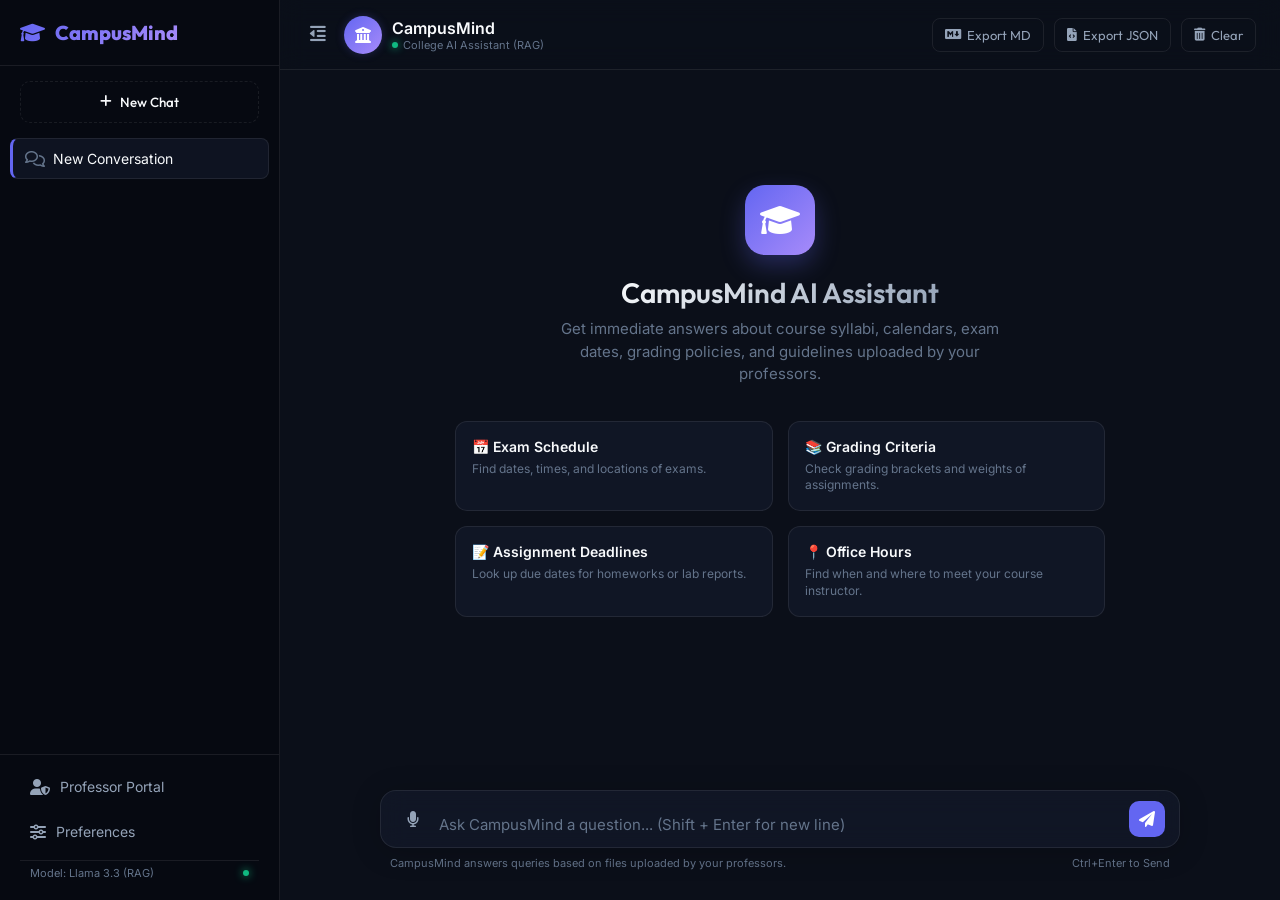
<file: templates/index.html>
<!DOCTYPE html>
<html lang="en" data-theme="dark">
<head>
    <meta charset="UTF-8">
    <meta name="viewport" content="width=device-width, initial-scale=1.0">
    <title>CampusMind - College AI Assistant</title>
    <!-- FontAwesome Icons -->
    <link href="https://cdnjs.cloudflare.com/ajax/libs/font-awesome/6.0.0/css/all.min.css" rel="stylesheet">
    <!-- Custom stylesheet -->
    <link href="/static/css/styles.css" rel="stylesheet">
</head>
<body>

    <div class="app-container">
        <!-- Sidebar Navigation Drawer -->
        <aside id="sidebar" class="sidebar">
            <div class="sidebar-header">
                <div class="sidebar-logo">
                    <i class="fas fa-graduation-cap"></i>
                    <span>CampusMind</span>
                </div>
            </div>
            
            <button class="new-chat-btn" onclick="createNewChat()">
                <i class="fas fa-plus"></i> New Chat
            </button>
            
            <!-- Dynamic Chat List -->
            <div class="chat-history" id="chat-history">
                <!-- Rendered dynamically via JS -->
            </div>
            
            <div class="sidebar-footer">
                <a href="/admin" class="sidebar-action-item">
                    <i class="fas fa-user-shield"></i>
                    <span>Professor Portal</span>
                </a>
                <div class="sidebar-action-item" id="settings-btn">
                    <i class="fas fa-sliders-h"></i>
                    <span>Preferences</span>
                </div>
                <div style="font-size: 11px; color: var(--text-muted); padding: 5px 10px; border-top: 1px solid var(--border-color); display: flex; align-items: center; justify-content: space-between;">
                    <span>Model: Llama 3.3 (RAG)</span>
                    <span class="status-dot"></span>
                </div>
            </div>
        </aside>

        <!-- Main Chat Area -->
        <main class="main-content">
            <!-- Chat Header -->
            <header class="chat-header">
                <div class="header-left">
                    <button id="toggle-sidebar" class="toggle-sidebar-btn" title="Toggle Sidebar">
                        <i class="fas fa-outdent"></i>
                    </button>
                    <div class="bot-info">
                        <div class="bot-avatar">
                            <i class="fas fa-university"></i>
                        </div>
                        <div class="bot-name-wrapper">
                            <span class="bot-name">CampusMind</span>
                            <div class="bot-status">
                                <span class="status-dot"></span>
                                <span>College AI Assistant (RAG)</span>
                            </div>
                        </div>
                    </div>
                </div>
                
                <div class="header-right">
                    <button class="header-btn" onclick="exportChat('markdown')" title="Export to Markdown">
                        <i class="fab fa-markdown"></i> Export MD
                    </button>
                    <button class="header-btn" onclick="exportChat('json')" title="Export to JSON">
                        <i class="fas fa-file-code"></i> Export JSON
                    </button>
                    <button class="header-btn" onclick="clearActiveChatHistory()" title="Clear Chat History">
                        <i class="fas fa-trash-alt"></i> Clear
                    </button>
                </div>
            </header>

            <!-- Scrollable Message Body -->
            <div id="chat-box">
                <!-- Dynamic messages rendered here -->
            </div>

            <!-- Floating Footer Input Panel -->
            <div class="input-panel-container">
                <div class="input-panel-inner">
                    
                    <!-- Bouncing dots typing indicator -->
                    <div id="typing-indicator" class="typing-indicator-wrapper">
                        <div class="typing-bubble">
                            <div class="typing-dot"></div>
                            <div class="typing-dot"></div>
                            <div class="typing-dot"></div>
                            <span style="font-size: 12px; color: var(--text-secondary); margin-left: 5px;">CampusMind is searching files & formulating response...</span>
                        </div>
                    </div>

                    <!-- Input Bar -->
                    <div class="input-wrapper">
                        <button id="mic-btn" class="input-action-btn mic-btn" onclick="toggleVoiceInput()" title="Dictate Message">
                            <i class="fas fa-microphone"></i>
                        </button>
                        
                        <textarea id="user-input" placeholder="Ask CampusMind a question... (Shift + Enter for new line)" rows="1"></textarea>
                        
                        <button id="send-btn" class="input-action-btn send-btn" onclick="sendMessage()" title="Send Message">
                            <i class="fas fa-paper-plane"></i>
                        </button>
                    </div>
                    
                    <div class="input-info-row">
                        <span>CampusMind answers queries based on files uploaded by your professors.</span>
                        <span>Ctrl+Enter to Send</span>
                    </div>
                </div>
            </div>
        </main>
    </div>

    <!-- Preferences Modal Overlay -->
    <div id="settings-modal" class="modal-overlay">
        <div class="modal-content">
            <div class="modal-header">
                <h2 style="font-size: 20px; font-weight: 700;"><i class="fas fa-sliders-h" style="color: var(--accent-color); margin-right: 8px;"></i> Preferences</h2>
                <button id="close-modal" class="modal-close-btn">
                    <i class="fas fa-times"></i>
                </button>
            </div>
            <div class="modal-body">
                <div class="setting-row">
                    <span class="setting-label">Interactions Palette Theme</span>
                    <div class="theme-options">
                        <button class="theme-btn" data-theme="dark" onclick="selectTheme('dark')">Obsidian Dark</button>
                        <button class="theme-btn" data-theme="light" onclick="selectTheme('light')">Alabaster Light</button>
                        <button class="theme-btn" data-theme="cyberpunk" onclick="selectTheme('cyberpunk')">Cyberpunk Neon</button>
                    </div>
                </div>
                
                <div class="setting-row" style="margin-top: 10px; border-top: 1px solid var(--border-color); padding-top: 15px;">
                    <span class="setting-label">CampusMind System Details</span>
                    <p style="font-size: 12px; color: var(--text-secondary); line-height: 1.5; margin-top: 5px;">
                        This RAG chatbot allows students to query documents such as syllabi, calendars, exam schedules, and grading schemes. To manage documents, professors can access the <strong>Professor Portal</strong>.
                    </p>
                </div>
            </div>
        </div>
    </div>

    <!-- Script loading -->
    <script src="/static/js/app.js"></script>
</body>
</html>
</file>
<file: static/css/styles.css>
/* Google Fonts */
@import url('https://fonts.googleapis.com/css2?family=Inter:wght@300;400;500;600&family=Outfit:wght@400;500;600;700;800&family=Fira+Code:wght@400;500&display=swap');

/* Color Variables & Theme Configurations */
:root {
    /* Obsidian Dark Theme (Default) */
    --bg-primary: #0b0f19;
    --bg-secondary: #060911;
    --bg-surface: rgba(20, 27, 45, 0.6);
    --border-color: rgba(255, 255, 255, 0.08);
    --border-hover: rgba(255, 255, 255, 0.15);
    --text-primary: #f8fafc;
    --text-secondary: #94a3b8;
    --text-muted: #64748b;
    --accent-color: #6366f1;
    --accent-hover: #4f46e5;
    --accent-glow: rgba(99, 102, 241, 0.25);
    
    --user-bubble-bg: linear-gradient(135deg, #6366f1 0%, #8b5cf6 100%);
    --user-bubble-text: #ffffff;
    --bot-bubble-bg: rgba(30, 41, 59, 0.5);
    --bot-bubble-text: #f1f5f9;
    
    --card-shadow: 0 4px 30px rgba(0, 0, 0, 0.2);
    --glass-blur: blur(12px);
    --sidebar-width: 280px;
    --transition-speed: 0.3s;
}

[data-theme="light"] {
    /* Alabaster Light Theme */
    --bg-primary: #f8fafc;
    --bg-secondary: #f1f5f9;
    --bg-surface: rgba(255, 255, 255, 0.8);
    --border-color: rgba(0, 0, 0, 0.06);
    --border-hover: rgba(0, 0, 0, 0.12);
    --text-primary: #0f172a;
    --text-secondary: #475569;
    --text-muted: #94a3b8;
    --accent-color: #4f46e5;
    --accent-hover: #3730a3;
    --accent-glow: rgba(79, 70, 229, 0.15);
    
    --user-bubble-bg: linear-gradient(135deg, #4f46e5 0%, #7c3aed 100%);
    --user-bubble-text: #ffffff;
    --bot-bubble-bg: rgba(255, 255, 255, 0.9);
    --bot-bubble-text: #1e293b;
    
    --card-shadow: 0 4px 20px rgba(0, 0, 0, 0.05);
}

[data-theme="cyberpunk"] {
    /* Cyberpunk Neon Theme */
    --bg-primary: #12072B;
    --bg-secondary: #080216;
    --bg-surface: rgba(32, 10, 68, 0.6);
    --border-color: rgba(255, 0, 128, 0.3);
    --border-hover: rgba(0, 240, 255, 0.6);
    --text-primary: #00f0ff;
    --text-secondary: #ff007f;
    --text-muted: #8b5cf6;
    --accent-color: #ff007f;
    --accent-hover: #ff00a0;
    --accent-glow: rgba(255, 0, 127, 0.4);
    
    --user-bubble-bg: linear-gradient(135deg, #ff007f 0%, #7000ff 100%);
    --user-bubble-text: #ffffff;
    --bot-bubble-bg: rgba(13, 2, 33, 0.85);
    --bot-bubble-text: #00f0ff;
    
    --card-shadow: 0 0 15px rgba(255, 0, 127, 0.2);
}

/* Global Reset & Scrollbars */
* {
    margin: 0;
    padding: 0;
    box-sizing: border-box;
}

body {
    font-family: 'Inter', sans-serif;
    background-color: var(--bg-secondary);
    color: var(--text-primary);
    display: flex;
    height: 100vh;
    overflow: hidden;
    transition: background-color var(--transition-speed), color var(--transition-speed);
}

h1, h2, h3, h4 {
    font-family: 'Outfit', sans-serif;
    font-weight: 600;
}

::-webkit-scrollbar {
    width: 6px;
    height: 6px;
}

::-webkit-scrollbar-track {
    background: transparent;
}

::-webkit-scrollbar-thumb {
    background: var(--border-color);
    border-radius: 4px;
}

::-webkit-scrollbar-thumb:hover {
    background: var(--text-muted);
}

/* App Container Layout */
.app-container {
    display: flex;
    width: 100%;
    height: 100vh;
    position: relative;
}

/* Sidebar Styling */
.sidebar {
    width: var(--sidebar-width);
    background-color: var(--bg-secondary);
    border-right: 1px solid var(--border-color);
    display: flex;
    flex-direction: column;
    height: 100%;
    z-index: 10;
    transition: transform var(--transition-speed) ease, width var(--transition-speed) ease;
}

.sidebar.collapsed {
    width: 0;
    transform: translateX(-100%);
}

.sidebar-header {
    padding: 20px;
    display: flex;
    align-items: center;
    justify-content: space-between;
    border-bottom: 1px solid var(--border-color);
}

.sidebar-logo {
    display: flex;
    align-items: center;
    gap: 10px;
    font-size: 20px;
    font-family: 'Outfit', sans-serif;
    font-weight: 800;
    background: linear-gradient(135deg, var(--accent-color), #a78bfa);
    -webkit-background-clip: text;
    -webkit-text-fill-color: transparent;
}

.new-chat-btn {
    margin: 15px 20px;
    padding: 12px;
    border-radius: 10px;
    background: transparent;
    border: 1px dashed var(--border-color);
    color: var(--text-primary);
    font-family: 'Outfit', sans-serif;
    font-weight: 500;
    cursor: pointer;
    display: flex;
    align-items: center;
    justify-content: center;
    gap: 8px;
    transition: all 0.2s ease;
}

.new-chat-btn:hover {
    border-color: var(--accent-color);
    background: var(--accent-glow);
    box-shadow: 0 0 10px var(--accent-glow);
}

.chat-history {
    flex: 1;
    overflow-y: auto;
    padding: 0 10px 10px 10px;
    display: flex;
    flex-direction: column;
    gap: 5px;
}

.history-item {
    display: flex;
    align-items: center;
    justify-content: space-between;
    padding: 10px 12px;
    border-radius: 8px;
    cursor: pointer;
    transition: all 0.2s ease;
    group: relative;
    border: 1px solid transparent;
}

.history-item:hover, .history-item.active {
    background-color: var(--bg-surface);
    border-color: var(--border-color);
}

.history-item.active {
    border-left: 3px solid var(--accent-color);
}

.history-title-container {
    display: flex;
    align-items: center;
    gap: 8px;
    flex: 1;
    overflow: hidden;
}

.history-title-container i {
    color: var(--text-muted);
}

.history-title {
    font-size: 14px;
    white-space: nowrap;
    overflow: hidden;
    text-overflow: ellipsis;
    color: var(--text-secondary);
}

.history-item.active .history-title {
    color: var(--text-primary);
}

.history-actions {
    display: flex;
    gap: 6px;
    opacity: 0;
    transition: opacity 0.2s ease;
}

.history-item:hover .history-actions {
    opacity: 1;
}

.history-action-btn {
    background: none;
    border: none;
    color: var(--text-muted);
    font-size: 13px;
    cursor: pointer;
    padding: 2px;
    transition: color 0.2s;
}

.history-action-btn:hover {
    color: var(--text-primary);
}

.history-edit-input {
    background: var(--bg-secondary);
    border: 1px solid var(--accent-color);
    border-radius: 4px;
    color: var(--text-primary);
    font-size: 14px;
    padding: 2px 6px;
    width: 100%;
    outline: none;
}

.sidebar-footer {
    padding: 15px 20px;
    border-top: 1px solid var(--border-color);
    display: flex;
    flex-direction: column;
    gap: 12px;
}

.sidebar-action-item {
    display: flex;
    align-items: center;
    gap: 10px;
    color: var(--text-secondary);
    font-size: 14px;
    cursor: pointer;
    padding: 8px 10px;
    border-radius: 6px;
    transition: all 0.2s;
    text-decoration: none;
}

.sidebar-action-item:hover {
    background-color: var(--bg-surface);
    color: var(--text-primary);
}

.sidebar-action-item i {
    font-size: 16px;
}

/* Main Chat Content Area */
.main-content {
    flex: 1;
    display: flex;
    flex-direction: column;
    height: 100%;
    position: relative;
    background-color: var(--bg-primary);
    transition: background-color var(--transition-speed);
}

/* Chat Header */
.chat-header {
    height: 70px;
    border-bottom: 1px solid var(--border-color);
    display: flex;
    align-items: center;
    justify-content: space-between;
    padding: 0 24px;
    backdrop-filter: var(--glass-blur);
    background-color: rgba(11, 15, 25, 0.4);
    z-index: 5;
}

[data-theme="light"] .chat-header {
    background-color: rgba(248, 250, 252, 0.6);
}

.header-left {
    display: flex;
    align-items: center;
    gap: 12px;
}

.toggle-sidebar-btn {
    background: none;
    border: none;
    color: var(--text-secondary);
    font-size: 18px;
    cursor: pointer;
    padding: 5px;
    border-radius: 6px;
    transition: all 0.2s;
}

.toggle-sidebar-btn:hover {
    background-color: var(--bg-surface);
    color: var(--text-primary);
}

.bot-info {
    display: flex;
    align-items: center;
    gap: 10px;
}

.bot-avatar {
    width: 38px;
    height: 38px;
    border-radius: 50%;
    background: linear-gradient(135deg, var(--accent-color) 0%, #a78bfa 100%);
    display: flex;
    align-items: center;
    justify-content: center;
    color: white;
    font-weight: bold;
    box-shadow: 0 0 10px var(--accent-glow);
}

.bot-name-wrapper {
    display: flex;
    flex-direction: column;
}

.bot-name {
    font-size: 16px;
    font-weight: 600;
}

.bot-status {
    display: flex;
    align-items: center;
    gap: 5px;
    font-size: 11px;
    color: var(--text-muted);
}

.status-dot {
    width: 6px;
    height: 6px;
    border-radius: 50%;
    background-color: #10b981;
    display: inline-block;
    box-shadow: 0 0 8px #10b981;
}

.header-right {
    display: flex;
    align-items: center;
    gap: 10px;
}

.header-btn {
    background: none;
    border: 1px solid var(--border-color);
    color: var(--text-secondary);
    padding: 8px 12px;
    border-radius: 8px;
    font-size: 13px;
    cursor: pointer;
    display: flex;
    align-items: center;
    gap: 6px;
    transition: all 0.2s;
    font-family: 'Outfit', sans-serif;
}

.header-btn:hover {
    background-color: var(--bg-surface);
    border-color: var(--border-hover);
    color: var(--text-primary);
}

/* Chat Messages Box */
#chat-box {
    flex: 1;
    overflow-y: auto;
    padding: 30px 20px 120px 20px;
    display: flex;
    flex-direction: column;
    gap: 24px;
    scroll-behavior: smooth;
}

.chat-inner {
    max-width: 800px;
    width: 100%;
    margin: 0 auto;
    display: flex;
    flex-direction: column;
    gap: 24px;
}

/* Empty State Dashboard */
.empty-state {
    display: flex;
    flex-direction: column;
    align-items: center;
    justify-content: center;
    text-align: center;
    padding: 40px 20px;
    margin-top: 5vh;
}

.welcome-logo {
    width: 70px;
    height: 70px;
    border-radius: 20px;
    background: linear-gradient(135deg, var(--accent-color) 0%, #a78bfa 100%);
    display: flex;
    align-items: center;
    justify-content: center;
    color: white;
    font-size: 32px;
    margin-bottom: 20px;
    box-shadow: 0 10px 25px rgba(99, 102, 241, 0.3);
}

.welcome-title {
    font-size: 28px;
    margin-bottom: 8px;
    background: linear-gradient(135deg, var(--text-primary), var(--text-secondary));
    -webkit-background-clip: text;
    -webkit-text-fill-color: transparent;
}

.welcome-subtitle {
    color: var(--text-muted);
    font-size: 15px;
    max-width: 450px;
    margin-bottom: 35px;
    line-height: 1.5;
}

.starter-prompts {
    display: grid;
    grid-template-columns: repeat(2, 1fr);
    gap: 15px;
    max-width: 650px;
    width: 100%;
}

.prompt-card {
    background: var(--bg-surface);
    border: 1px solid var(--border-color);
    border-radius: 12px;
    padding: 16px;
    text-align: left;
    cursor: pointer;
    transition: all 0.25s cubic-bezier(0.4, 0, 0.2, 1);
    display: flex;
    flex-direction: column;
    gap: 6px;
}

.prompt-card:hover {
    border-color: var(--accent-color);
    transform: translateY(-2px);
    box-shadow: var(--card-shadow);
}

.prompt-card-title {
    font-size: 14px;
    font-weight: 600;
    color: var(--text-primary);
}

.prompt-card-desc {
    font-size: 12px;
    color: var(--text-muted);
    line-height: 1.4;
}

/* Chat Message Bubbles */
.message {
    display: flex;
    gap: 16px;
    animation: messageFadeIn 0.35s cubic-bezier(0.16, 1, 0.3, 1) forwards;
    opacity: 0;
    transform: translateY(15px);
}

@keyframes messageFadeIn {
    to {
        opacity: 1;
        transform: translateY(0);
    }
}

.message-avatar {
    width: 36px;
    height: 36px;
    border-radius: 50%;
    display: flex;
    align-items: center;
    justify-content: center;
    flex-shrink: 0;
    font-weight: bold;
    font-size: 14px;
}

.user-avatar {
    background-color: var(--bg-surface);
    border: 1px solid var(--border-color);
    color: var(--text-primary);
}

.bot-avatar-msg {
    background: linear-gradient(135deg, var(--accent-color) 0%, #a78bfa 100%);
    color: white;
}

.message-body {
    display: flex;
    flex-direction: column;
    max-width: calc(100% - 52px);
    gap: 6px;
}

.message-meta {
    font-size: 11px;
    color: var(--text-muted);
    display: flex;
    align-items: center;
    gap: 8px;
    margin-left: 4px;
}

.message-content {
    padding: 14px 20px;
    border-radius: 16px;
    line-height: 1.6;
    font-size: 15px;
    word-break: break-word;
    box-shadow: 0 4px 15px rgba(0, 0, 0, 0.05);
}

.user-msg {
    flex-direction: row-reverse;
}

.user-msg .message-body {
    align-items: flex-end;
}

.user-msg .message-content {
    background: var(--user-bubble-bg);
    color: var(--user-bubble-text);
    border-top-right-radius: 4px;
}

.bot-msg .message-content {
    background: var(--bot-bubble-bg);
    color: var(--bot-bubble-text);
    border-top-left-radius: 4px;
    border: 1px solid var(--border-color);
    backdrop-filter: var(--glass-blur);
}

/* AI Message Rich Text Formatting (Markdown) */
.message-content p {
    margin-bottom: 12px;
}

.message-content p:last-child {
    margin-bottom: 0;
}

.message-content strong {
    font-weight: 600;
}

.message-content ul, .message-content ol {
    margin: 10px 0 10px 20px;
}

.message-content li {
    margin-bottom: 5px;
}

.message-content code {
    font-family: 'Fira Code', monospace;
    font-size: 13.5px;
    background-color: rgba(0, 0, 0, 0.15);
    padding: 2px 6px;
    border-radius: 4px;
}

/* Styled Code Blocks */
.code-block-wrapper {
    margin: 15px 0;
    border-radius: 10px;
    overflow: hidden;
    border: 1px solid var(--border-color);
    background-color: #1e1e24;
}

.code-block-header {
    background-color: #151518;
    padding: 8px 16px;
    display: flex;
    align-items: center;
    justify-content: space-between;
    font-size: 12px;
    color: #a1a1aa;
    font-family: 'Outfit', sans-serif;
    border-bottom: 1px solid rgba(255, 255, 255, 0.05);
}

.copy-code-btn {
    background: none;
    border: none;
    color: #71717a;
    cursor: pointer;
    display: flex;
    align-items: center;
    gap: 5px;
    transition: color 0.2s;
    font-size: 12px;
}

.copy-code-btn:hover {
    color: #e4e4e7;
}

.code-block-wrapper pre {
    margin: 0;
    padding: 16px;
    overflow-x: auto;
}

.code-block-wrapper code {
    background-color: transparent !important;
    padding: 0 !important;
    font-size: 13px;
    color: #e4e4e7;
    border-radius: 0;
}

/* RAG Source Badges */
.sources-container {
    margin-top: 8px;
    display: flex;
    flex-wrap: wrap;
    gap: 8px;
    padding-left: 4px;
}

.source-badge {
    background-color: var(--bg-surface);
    border: 1px solid var(--border-color);
    color: var(--text-secondary);
    font-size: 11px;
    padding: 4px 8px;
    border-radius: 12px;
    display: flex;
    align-items: center;
    gap: 5px;
}

.source-badge i {
    font-size: 10px;
    color: var(--accent-color);
}

/* Audio Action Buttons on Messages */
.message-actions {
    display: flex;
    gap: 10px;
    margin-top: 5px;
    opacity: 0;
    transition: opacity 0.2s ease;
    padding-left: 4px;
}

.bot-msg:hover .message-actions {
    opacity: 1;
}

.msg-action-btn {
    background: none;
    border: none;
    color: var(--text-muted);
    font-size: 12px;
    cursor: pointer;
    display: flex;
    align-items: center;
    gap: 4px;
    padding: 2px 6px;
    border-radius: 4px;
    transition: all 0.2s;
}

.msg-action-btn:hover {
    background-color: var(--bg-surface);
    color: var(--text-primary);
}

.msg-action-btn.speaking {
    color: var(--accent-color);
    animation: pulseGlow 1.5s infinite;
}

/* Floating Input Panel Container */
.input-panel-container {
    position: absolute;
    bottom: 0;
    left: 0;
    right: 0;
    background: linear-gradient(180deg, transparent 0%, var(--bg-primary) 30%);
    padding: 20px 20px 30px 20px;
    z-index: 4;
    display: flex;
    justify-content: center;
}

.input-panel-inner {
    max-width: 800px;
    width: 100%;
    display: flex;
    flex-direction: column;
    gap: 8px;
}

.input-wrapper {
    background-color: var(--bg-surface);
    border: 1px solid var(--border-color);
    border-radius: 16px;
    display: flex;
    align-items: flex-end;
    padding: 10px 14px;
    box-shadow: var(--card-shadow);
    backdrop-filter: var(--glass-blur);
    transition: border-color 0.2s, box-shadow 0.2s;
}

.input-wrapper:focus-within {
    border-color: var(--accent-color);
    box-shadow: 0 0 15px var(--accent-glow);
}

textarea#user-input {
    flex: 1;
    background: transparent;
    border: none;
    outline: none;
    color: var(--text-primary);
    font-size: 15px;
    font-family: inherit;
    resize: none;
    max-height: 200px;
    min-height: 24px;
    height: 24px;
    line-height: 1.6;
    padding: 0 8px;
}

textarea#user-input::placeholder {
    color: var(--text-muted);
}

.input-action-btn {
    background: none;
    border: none;
    color: var(--text-secondary);
    font-size: 16px;
    width: 36px;
    height: 36px;
    border-radius: 10px;
    cursor: pointer;
    display: flex;
    align-items: center;
    justify-content: center;
    transition: all 0.2s;
    flex-shrink: 0;
}

.input-action-btn:hover {
    background-color: rgba(255, 255, 255, 0.05);
    color: var(--text-primary);
}

[data-theme="light"] .input-action-btn:hover {
    background-color: rgba(0, 0, 0, 0.05);
}

.send-btn {
    background-color: var(--accent-color);
    color: white;
}

.send-btn:hover {
    background-color: var(--accent-hover);
    transform: scale(1.05);
}

.send-btn:disabled {
    background-color: var(--text-muted);
    color: var(--bg-secondary);
    cursor: not-allowed;
    transform: none;
}

/* Mic Active Glow */
.mic-btn.active {
    background-color: #ef4444 !important;
    color: white !important;
    animation: pulseGlow 1.5s infinite;
}

@keyframes pulseGlow {
    0% {
        box-shadow: 0 0 0 0 rgba(239, 68, 68, 0.4);
    }
    70% {
        box-shadow: 0 0 0 10px rgba(239, 68, 68, 0);
    }
    100% {
        box-shadow: 0 0 0 0 rgba(239, 68, 68, 0);
    }
}

.input-info-row {
    display: flex;
    justify-content: space-between;
    font-size: 11px;
    color: var(--text-muted);
    padding: 0 10px;
}

/* Typing Indicator Animation */
.typing-indicator-wrapper {
    display: none;
    padding-left: 4px;
}

.typing-bubble {
    background: var(--bot-bubble-bg);
    border: 1px solid var(--border-color);
    padding: 12px 20px;
    border-radius: 16px;
    border-top-left-radius: 4px;
    display: inline-flex;
    align-items: center;
    gap: 5px;
    box-shadow: 0 4px 15px rgba(0, 0, 0, 0.05);
}

.typing-dot {
    width: 6px;
    height: 6px;
    background-color: var(--text-secondary);
    border-radius: 50%;
    display: inline-block;
    animation: typingBounce 1.4s infinite ease-in-out both;
}

.typing-dot:nth-child(1) { animation-delay: -0.32s; }
.typing-dot:nth-child(2) { animation-delay: -0.16s; }

@keyframes typingBounce {
    0%, 80%, 100% { transform: scale(0); }
    40% { transform: scale(1.0); }
}

/* Modal Layout */
.modal-overlay {
    position: fixed;
    top: 0;
    left: 0;
    right: 0;
    bottom: 0;
    background-color: rgba(0, 0, 0, 0.65);
    backdrop-filter: blur(4px);
    display: flex;
    align-items: center;
    justify-content: center;
    z-index: 100;
    opacity: 0;
    pointer-events: none;
    transition: opacity 0.3s ease;
}

.modal-overlay.active {
    opacity: 1;
    pointer-events: auto;
}

.modal-content {
    background-color: var(--bg-surface);
    border: 1px solid var(--border-color);
    border-radius: 16px;
    width: 90%;
    max-width: 500px;
    padding: 24px;
    box-shadow: 0 20px 50px rgba(0,0,0,0.3);
    transform: scale(0.9);
    transition: transform 0.3s ease;
}

.modal-overlay.active .modal-content {
    transform: scale(1);
}

.modal-header {
    display: flex;
    justify-content: space-between;
    align-items: center;
    margin-bottom: 20px;
}

.modal-close-btn {
    background: none;
    border: none;
    color: var(--text-secondary);
    font-size: 18px;
    cursor: pointer;
    padding: 5px;
    border-radius: 50%;
    transition: all 0.2s;
}

.modal-close-btn:hover {
    background-color: rgba(255,255,255,0.05);
    color: var(--text-primary);
}

.modal-body {
    display: flex;
    flex-direction: column;
    gap: 16px;
}

.setting-row {
    display: flex;
    flex-direction: column;
    gap: 8px;
}

.setting-label {
    font-size: 14px;
    font-weight: 600;
    color: var(--text-secondary);
}

.theme-options {
    display: grid;
    grid-template-columns: repeat(3, 1fr);
    gap: 10px;
}

.theme-btn {
    border: 1px solid var(--border-color);
    background: var(--bg-secondary);
    color: var(--text-primary);
    padding: 10px;
    border-radius: 8px;
    cursor: pointer;
    font-size: 13px;
    font-family: 'Outfit', sans-serif;
    transition: all 0.2s;
}

.theme-btn:hover {
    border-color: var(--accent-color);
}

.theme-btn.active {
    background-color: var(--accent-color);
    border-color: var(--accent-color);
    color: white;
    box-shadow: 0 0 10px var(--accent-glow);
}

/* Responsive Media Queries */
@media (max-width: 768px) {
    .sidebar {
        position: absolute;
        left: 0;
        top: 0;
        bottom: 0;
    }
    
    .sidebar.collapsed {
        transform: translateX(-100%);
    }
    
    .input-wrapper {
        width: 100%;
    }
    
    .starter-prompts {
        grid-template-columns: 1fr;
    }
    
    #chat-box {
        padding: 20px 10px 120px 10px;
    }
}
</file>
